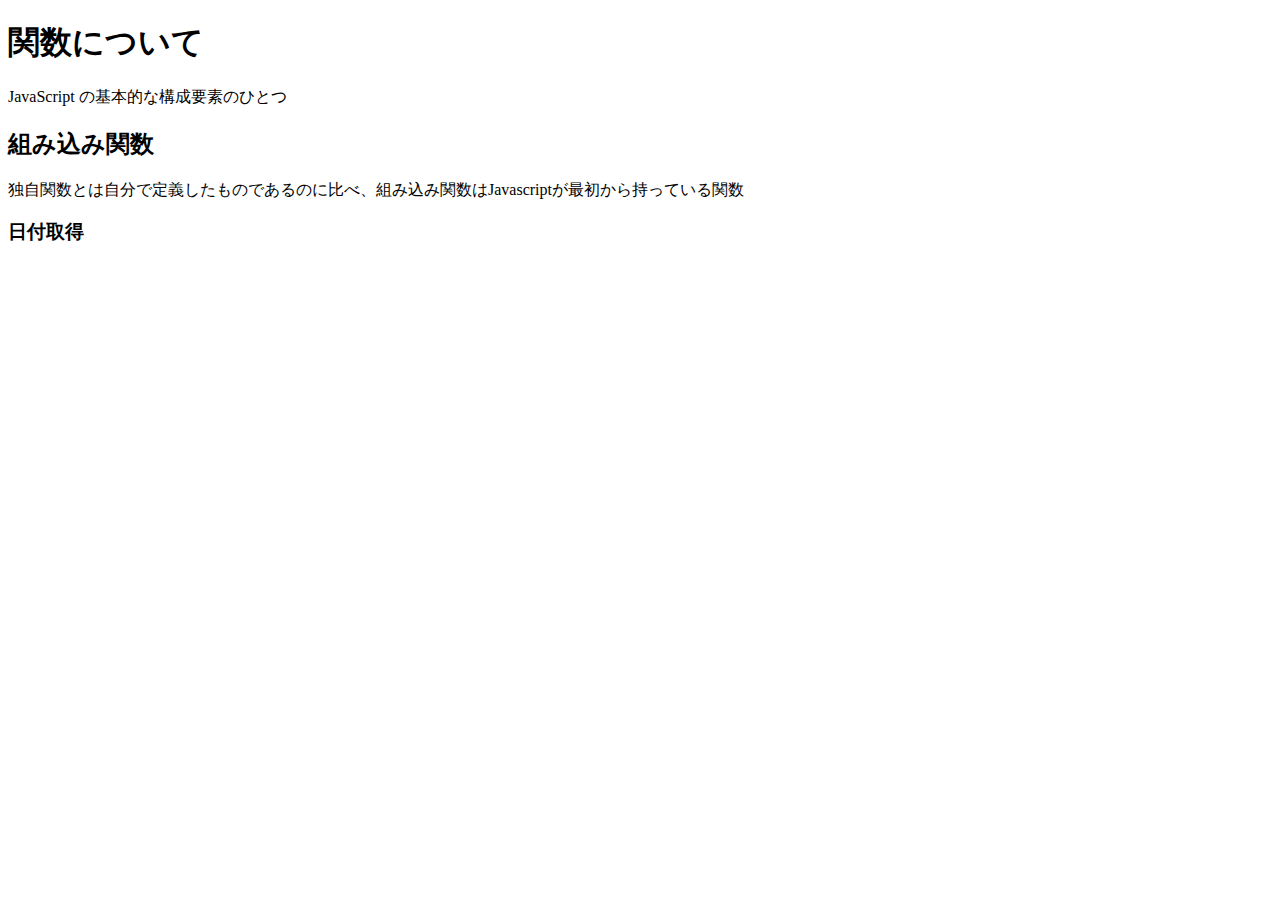
<file: functions/index.html>
<!DOCTYPE html>
<html lang="ja">

  <head>
    <meta charset="UTF-8">
    <meta name="viewport" content="width=device-width, initial-scale=1.0">
    <title>関数</title>
    <link rel="stylesheet" href="./style.css">
    <link href="https://cdn.jsdelivr.net/npm/bootstrap@5.3.0/dist/css/bootstrap.min.css" rel="stylesheet"
      integrity="sha384-9ndCyUaIbzAi2FUVXJi0CjmCapSmO7SnpJef0486qhLnuZ2cdeRhO02iuK6FUUVM" crossorigin="anonymous">
  </head>

  <body>
    <!-- <div class="wrap">
      <div class="item"></div>
      <div class="content">
        <h1 class="tit">タイトル</h1>
        <div class="text">
          <p>
            テキストテキストテキストテキストテキストテキストテキストテキストテキストテキストテキストテキストテキストテキストテキストテキストテキストテキストテキストテキストテキストテキストテキストテキストテキストテキストテキストテキストテキストテキストテキストテキストテキストテキストテキストテキストテキストテキストテキストテキスト
          </p>
        </div>
      </div>
    </div> -->
    <div class="container">
      <div class="row gap-5">
        <div class="col-12">
          <h1 class="fs-3 fw-bold border-bottom pb-2">関数について</h1>
          <p>JavaScript の基本的な構成要素のひとつ</p>
        </div>
        <div class="col-12">
          <h2 class="fs-4 fw-bold border-bottomm pb-2">組み込み関数</h2>
          <p>独自関数とは自分で定義したものであるのに比べ、組み込み関数はJavascriptが最初から持っている関数</p>
        </div>
        <div class="col-12">
          <h3 class="fs-5 fw-bold">日付取得</h3>
          <div class="tar_day"></div>
        </div>
      </div>
    </div>

    <script src="./app.js"></script>
  </body>

</html>
</file>
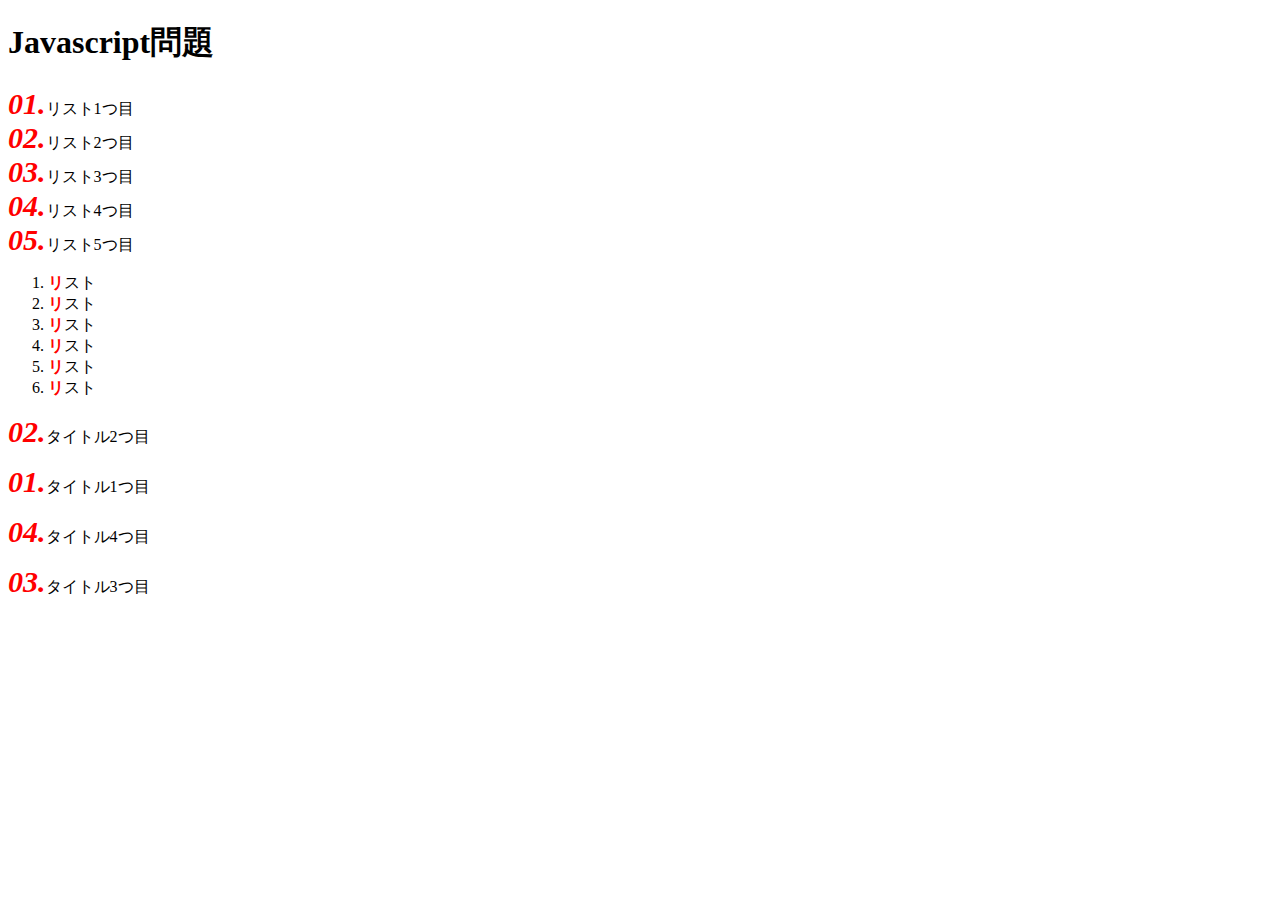
<file: javascript/index.html>
<!DOCTYPE html>
<html lang="ja">

  <head>
    <meta charset="UTF-8">
    <meta name="viewport" content="width=device-width, initial-scale=1.0">
    <title>Javascript問題集</title>
    <link rel="stylesheet" href="./style.css">
    <script src="./app.js"></script>
  </head>

  <body>
    <h1>Javascript問題</h1>
    <ul>
      <li>リスト</li>
      <li>リスト</li>
      <li>リスト</li>
      <li>リスト</li>
      <li>リスト</li>
    </ul>
    <ol>
      <li>リスト</li>
      <li>リスト</li>
      <li>リスト</li>
      <li>リスト</li>
      <li>リスト</li>
      <li>リスト</li>
    </ol>

    <div class="numb">
      <p><span>02.</span>タイトル2つ目</p>
      <p><span>01.</span>タイトル1つ目</p>
      <p><span>04.</span>タイトル4つ目</p>
      <p><span>03.</span>タイトル3つ目</p>
    </div>
  </body>

</html>
</file>
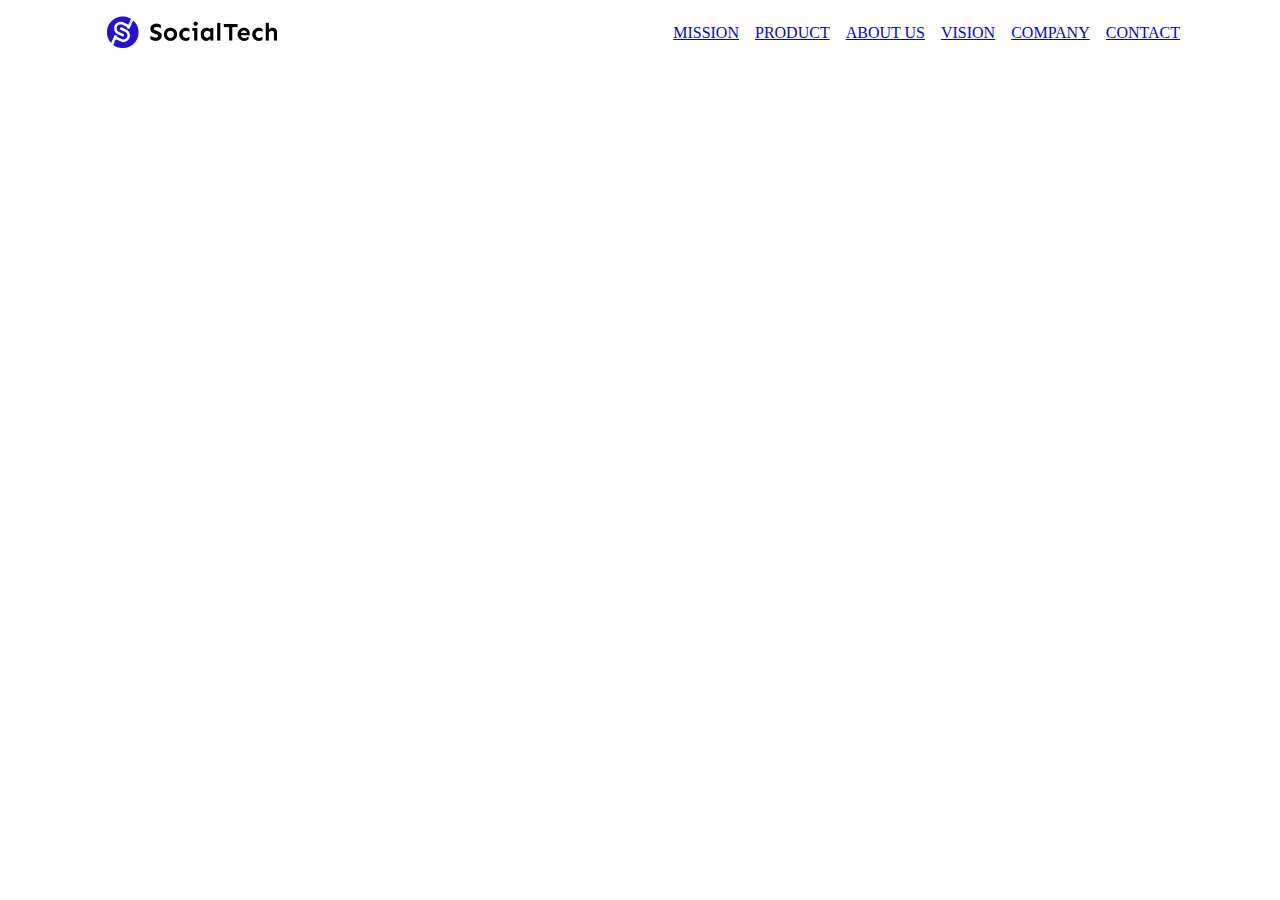
<file: spnav/index.html>
<!DOCTYPE html>
<html lang="ja">

  <head>
    <meta charset="UTF-8">
    <meta name="viewport" content="width=device-width, initial-scale=1.0">
    <title>スマホナビ</title>
    <link rel="stylesheet" href="./style.css">
  </head>

  <body>
    <header>
      <a href="index.html" id="logo">
        <img src="images/logo.png" alt="トップページに戻る">
      </a>

      <!-- PC用ナビゲーション -->
      <nav id="nav-pc">
        <ul>
          <li><a href="mission.html">MISSION</a></li>
          <li><a href="product.html">PRODUCT</a></li>
          <li><a href="index.html#aboutus">ABOUT US</a></li>
          <li><a href="index.html#vision">VISION</a></li>
          <li><a href="index.html#company">COMPANY</a></li>
          <li><a href="index.html#contact">CONTACT</a></li>
        </ul>
      </nav>

      <!-- スマホ用メニューボタン　-->
      <button id="menu-sp" onclick="document.getElementById('nav-sp').style.display = 'block'">
        <img src="images/button-menu.png" alt="ナビゲーションを開く">
      </button>

      <!-- スマホ用ナビゲーション -->
      <div id="nav-sp">
        <button id="close" onclick="document.getElementById('nav-sp').style.display = 'none'">
          <img src="images/button-close.png" alt="ナビゲーションを閉じる">
        </button>

        <nav>
          <ul>
            <li>
              <a id="logo-sp" href="index.html" onclick="document.getElementById('nav-sp').style.display = 'none'"><img
                  src="images/logo-sp.png" alt="トップページに戻る"></a>
            </li>
            <li><a class="menu" href="mission.html"
                onclick="document.getElementById('nav-sp').style.display = 'none'">MISSION</a></li>
            <li><a class="menu" href="product.html"
                onclick="document.getElementById('nav-sp').style.display = 'none'">PRODUCT</a></li>
            <li><a class="menu" href="index.html#aboutus"
                onclick="document.getElementById('nav-sp').style.display = 'none'">ABOUT US</a></li>
            <li><a class="menu" href="index.html#vision"
                onclick="document.getElementById('nav-sp').style.display = 'none'">VISION</a></li>
            <li><a class="menu" href="index.html#company"
                onclick="document.getElementById('nav-sp').style.display = 'none'">COMPANY</a></li>
            <li><a class="menu" href="index.html#contact"
                onclick="document.getElementById('nav-sp').style.display = 'none'">CONTACT</a></li>
          </ul>
        </nav>
      </div>

    </header>
  </body>

</html>
</file>
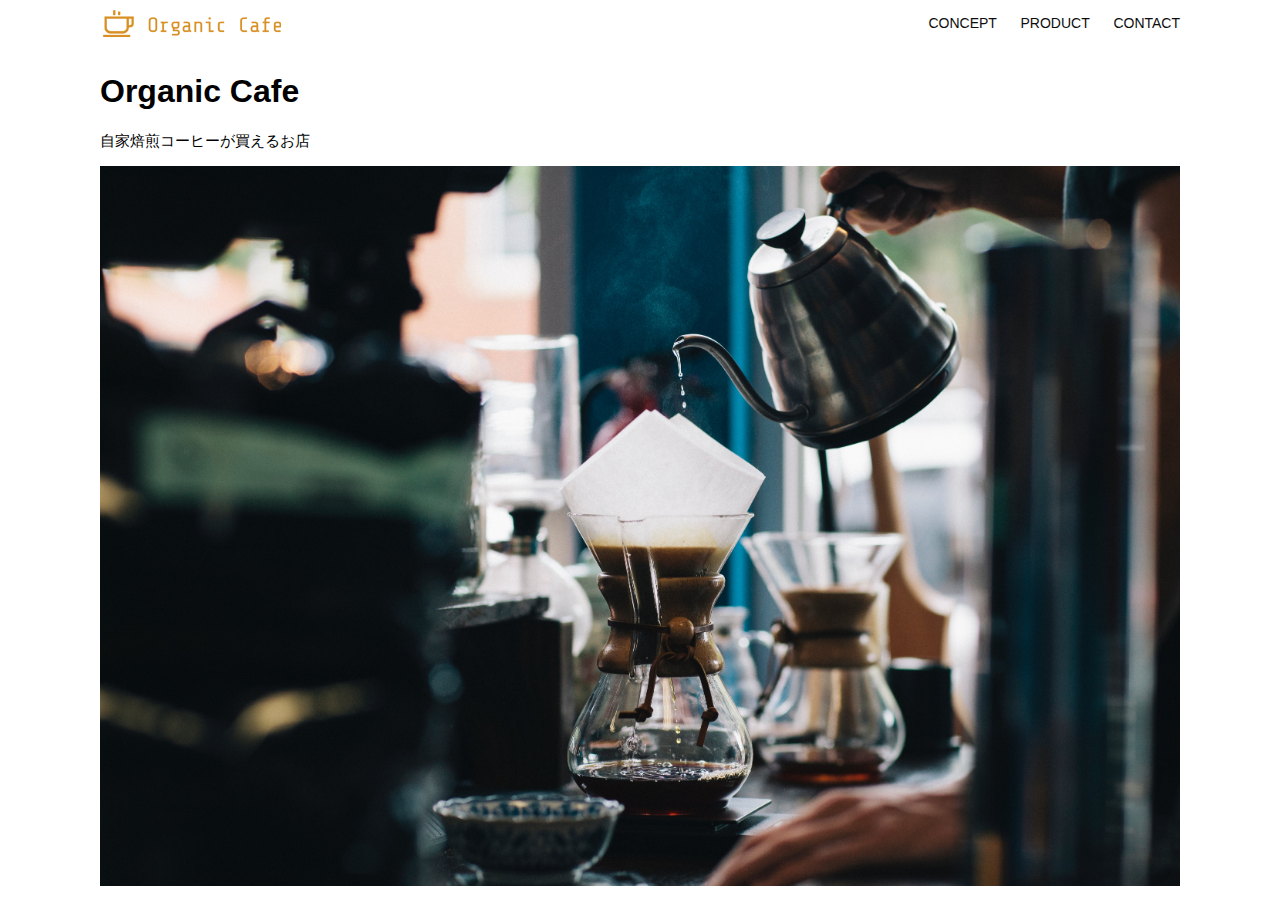
<file: OrganicCafe/kadai_013/index.html>
<!DOCTYPE html>
<html>

  <head>
    <title>Organic Cafe</title>
    <meta charset="UTF-8" />
    <meta name="description" content="自家焙煎のコーヒーがお家で楽しめるOrganic Cafe" />
    <meta name="viewport" content="width=device-width, initial-scale=1.0" />
    <link rel="stylesheet" href="style.css" />
  </head>

  <body>
    <!-- ヘッダー -->
    <header>
      <!-- ロゴ -->
      <a href="index.html" id="logo"><img src="images/logo.png" alt="トップページに戻る" /></a>

      <!-- PC用ナビゲーション -->
      <nav id="nav-pc">
        <a href="index.html#concept">CONCEPT</a>
        <a href="index.html#product">PRODUCT</a>
        <a href="index.html#contact">CONTACT</a>
      </nav>

      <!-- カリキュラムの[ヒント1]のコードをそのまま追加（ここから） -->
      <!-- スマホ用メニューボタン -->
      <img id="menu-sp" src="images/button-menu.png" alt="ナビゲーションを開く"
        onclick="document.getElementById('nav-sp').style.display = 'block'">

      <!-- スマホ用ナビゲーション -->
      <nav id="nav-sp">
        <ul>
          <li>
            <img id="close" src="images/button-close.png" alt="ナビゲーションを閉じる"
              onclick="document.getElementById('nav-sp').style.display = 'none'">
          </li>
          <li>
            <a id="logo-sp" href="index.html" onclick="document.getElementById('nav-sp').style.display = 'none'">
              <img src="images/logo-sp.png" alt="トップページに戻る">
            </a>
          </li>
          <li>
            <a class="menu" href="index.html#concept"
              onclick="document.getElementById('nav-sp').style.display = 'none'">CONCEPT</a>
          </li>
          <li>
            <a class="menu" href="index.html#product"
              onclick="document.getElementById('nav-sp').style.display = 'none'">PRODUCT</a>
          </li>
          <li><a class="menu" href="index.html#contact"
              onclick="document.getElementById('nav-sp').style.display = 'none'">CONTACT</a>
          </li>
        </ul>
      </nav>
      <!-- カリキュラムの[ヒント1]のコードをそのまま追加（ここまで） -->
    </header>

    <main>
      <article>
        <!-- メインビジュアル -->
        <section id="main-visual">
          <div id="main-message">
            <h1>Organic Cafe</h1>
            <p>自家焙煎コーヒーが買えるお店</p>
          </div>
          <img src="images/main-image.jpg" alt="コーヒーをハンドドリップで淹れる画像" />
        </section>
      </article>
    </main>
  </body>

</html>
</file>
<file: functions/style.css>
/* 四則演算 */
/* 足し算(+) */
/* 掛け算(*) */
/* 引き算(-) */
/* 割り算(/) */

.hoge {
  width: calc(100% / 4);
  width: 25%;
}

.wrap {
  display: flex;
  align-items: center;
  flex-wrap: wrap;
  /* gap: 5%; */
  gap: calc((41 / 1223) * 100%);
  max-width: 1223px;
  width: 100%;
  margin-left: auto;
  margin-right: auto;
}

.item {
  /* width: 25%; */
  /* width: calc((100% - 15%) / 4); */
  width: 100%;
  max-width: calc((478 / 1223) * 100%);
  aspect-ratio: 3/2;
  background-color: blue;
  border: 1px solid #000;
}

.content {
  width: 100%;
  max-width: calc((703 / 1223) * 100%);
}

@media screen and (max-width: 767px) {

  .item,
  .content {
    max-width: 100%;
  }
}
</file>
<file: javascript/style.css>
ul {
  list-style: none;
  padding-left: 0;
}

ul li {
  counter-increment: num;
}

ul li::before {
  content: counter(num, decimal-leading-zero) ".";
  color: red;
  font-weight: bold;
  font-size: 30px;
  font-style: italic;
}


ul li::after {
  content: counter(num) "つ目";
}

ol li {
  /* color: red;
  font-weight: bold; */
}

ol li::first-letter {
  /* font-size: 50px; */
  color: red;
  font-weight: bold;
}

.numb span {
  color: red;
  font-weight: bold;
  font-size: 30px;
  font-style: italic;
}
</file>
<file: spnav/style.css>
/* headerの横幅の最大幅を設定 */
header {
  max-width: 1080px;
}

/* headerを画面の真ん中にする */
header {
  margin-left: auto;
  margin-right: auto;
}

/* headerの直下を横並びにする */
header {
  display: flex;
}

/* 横並びにしたものを左右それぞれの端に配置 */
header {
  justify-content: space-between;
}

/* liタグの「・」を消す */
#nav-pc ul {
  list-style-type: none;
}

/* PCのメニューを横並びにする */
#nav-pc ul {
  display: flex;
}

/* PCのメニューを横並びにしたものの隙間を空ける */
#nav-pc ul {
  gap: 1em;
}

/* PCデザインに必要じゃないもの　ここから↓ */
/* ハンバーガーメニューの開くボタンを非表示にする */
#menu-sp {
  display: none;
}

/* ハンバーガーメニューの中身を非表示にする */
#nav-sp {
  display: none;
}

/* PCデザインに必要じゃないもの　ここまで↑ */

/* 画面幅が768以下になった時に追加で適用されるようにしたい */
@media screen and (max-width: 768px) {

  /* PC用のメニューを非表示にしたい */
  #nav-pc {
    display: none;
  }

  /* ハンバーガーメニューを表示させたい */
  /* liタグの「・」を消す */
  #nav-sp ul {
    list-style: none;
  }

  /* spのメニューのaタグの色を変える */
  #nav-sp a {
    color: white;
  }


  /* ハンバーガーメニューの開くボタンを非表示にする */
  #menu-sp {
    display: block;
  }

  /* ハンバーガーメニューの中身を画面全体に更に重なり順を再上面に設置する */
  #nav-sp {
    position: fixed;
    top: 0;
    left: 0;
    right: 0;
    bottom: 0;
    z-index: 100;
    background-color: blue;
  }

  /* ハンバーガーメニューの閉じるボタン */
  #close {
    position: absolute;
    right: 1em;
    top: 1em;
  }
}
</file>
<file: OrganicCafe/kadai_013/style.css>
/* 
課題で下記からダウンロードしたフォーマットを利用 
https://github.com/TeamSamurai/html-css-advanced-sozai/tree/main/kadai_013
*/
/* PC、スマホ共通スタイル */
body {
  font-family: "Source Sans Pro", "Hiragino Kaku Gothic ProN", Meiryo, Arial,
    sans-serif;
}

p {
  font-size: 15px;
}

#main-visual>img {
  width: 100%;
}

/*================
PC用のスタイル 
=================*/
@media screen and (min-width: 768px) {

  /* 横幅設定 */
  body {
    max-width: 1080px;
    min-width: 960px;
    margin: 0 auto 0 auto;
  }

  /* ヘッダー */
  header {
    display: flex;
    justify-content: space-between;
  }

  /* ナビゲーションのレイアウト */
  #nav-pc {
    text-align: right;
    font-size: 14px;
    padding-top: 15px;
  }

  /* ナビゲーションのリンクの装飾設定 */
  #nav-pc>a {
    text-decoration: none;
    margin-left: 20px;
  }

  #nav-pc>a:link {
    color: #0d0d0d;
  }

  #nav-pc>a:visited {
    color: #0d0d0d;
  }

  #nav-pc>a:hover {
    color: #0d0d0d;
    text-decoration: underline;
  }

  #nav-pc>a:active {
    color: #0d0d0d;
  }

  /* 「Step4」の最後に書かれている内容を記述（ここから） */
  /* 理由：SP要素はPC時にいらないので追加 */
  #menu-sp {
    display: none;
  }

  #nav-sp {
    display: none;
  }

  /* 「Step4」の最後に書かれている内容を記述（ここまで） */
}


/* カリキュラムの「Step4」に書かれている内容を記述（ここから） */
/*================
SP用のスタイル 
=================*/
@media screen and (max-width: 767px) {
  body {
    min-width: 375px;
    margin: 0;
  }

  #nav-pc {
    display: none;
  }

  #menu-sp {
    float: right;
    padding: 0;
  }

  #nav-sp {
    background-color: #ce933e;
    position: absolute;
    left: 0;
    top: 0;
    height: 100%;
    width: 100%;
    display: none;
    z-index: 100;
  }

  #nav-sp ul {
    padding-left: 0;
  }

  #nav-sp li {
    list-style: none;
  }

  #close {
    position: absolute;
    top: 20px;
    right: 20px;
  }

  #logo-sp {
    margin: 80px 0 30px 20px;
  }

  #nav-sp a {
    display: block;
  }

  #nav-sp a:link {
    color: #ffffff;
  }

  #nav-sp a:visited {
    color: #ffffff;
  }

  #nav-sp a:hover {
    color: #ffffff;
    text-decoration: underline;
  }

  #nav-sp a:active {
    color: #ffffff;
  }

  #nav-sp .menu {
    text-decoration: none;
    display: block;
    margin: 0 20px;
    height: 44px;
    font-size: 16px;
    background-image: url("images/arrow.png");
    background-repeat: no-repeat;
    background-position: right top;
  }
}

/* カリキュラムの「Step4」に書かれている内容を記述（ここまで） */
</file>
